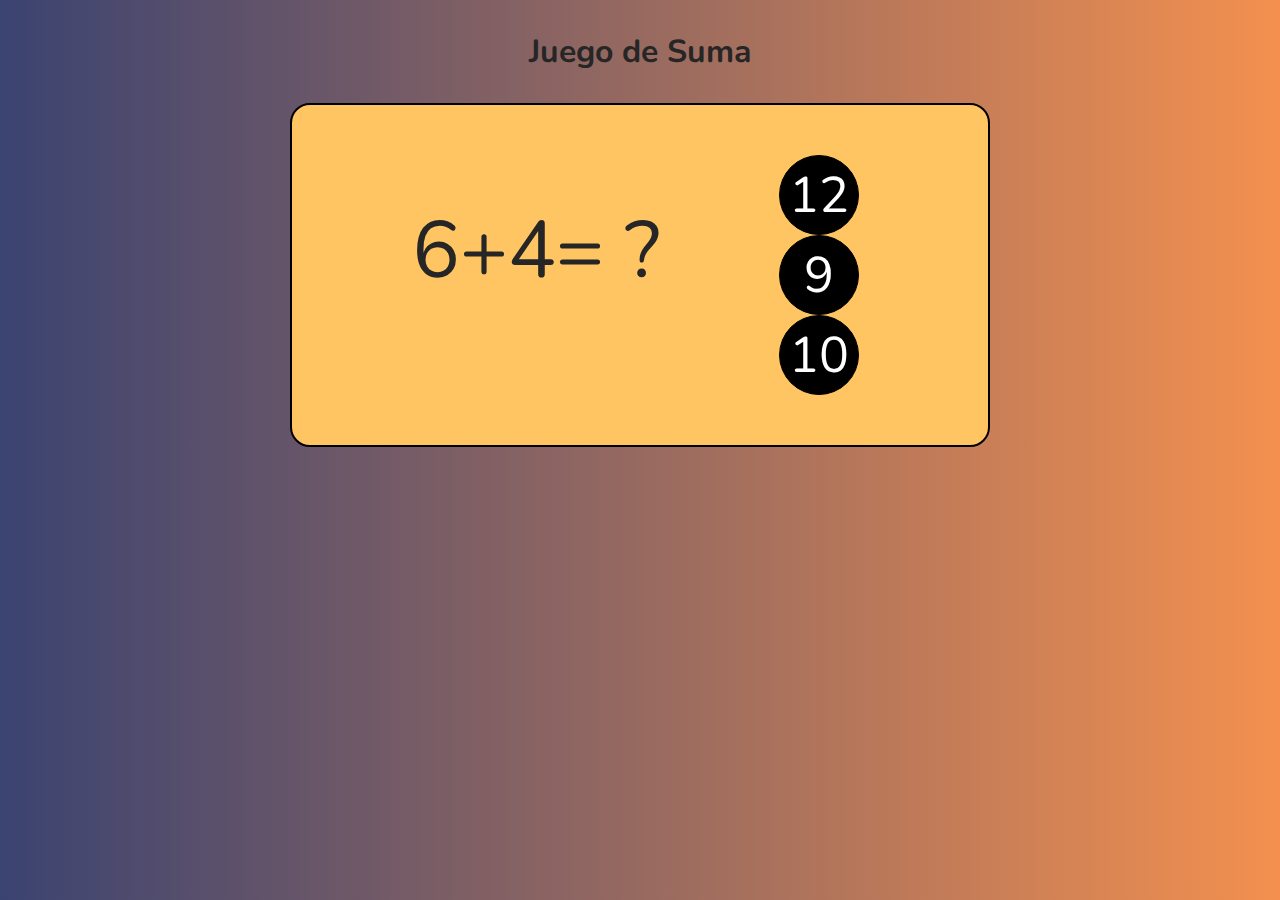
<file: index.html>
<!DOCTYPE html>
<html lang="en">
  <head>
    <meta charset="UTF-8" />
    <meta http-equiv="X-UA-Compatible" content="IE=edge" />
    <meta name="viewport" content="width=device-width, initial-scale=1.0" />
    <link rel="stylesheet" href="styles.css" />
    <link
      href="https://fonts.googleapis.com/css2?family=Nunito:wght@400;700&family=Outfit:wght@100;200;300;400;500;600;700;800;900&family=Rubik:wght@400;500;600&family=Work+Sans&display=swap"
      rel="stylesheet"
    />
    <title>Juego de suma</title>
  </head>
  <body>
    <h1>Juego de Suma</h1>
    <div class="container">
      <div class="izquierdo">
        <div class="container-operacion">
          <span id="suma">9 + 9 =</span>
          <span class="resultado" id="resultado"> 18</span>
        </div>
        <span class="msj" id="msj"> </span>
      </div>
      <div class="derecha">
        <span id="op1" class="opcion" onclick="controlarRespuesta(this)"
          >18</span
        >
        <span id="op2" class="opcion" onclick="controlarRespuesta(this)"
          >17</span
        >
        <span id="op3" class="opcion" onclick="controlarRespuesta(this)"
          >8</span
        >
      </div>
    </div>
    <script src="script.js"></script>
  </body>
</html>
</file>
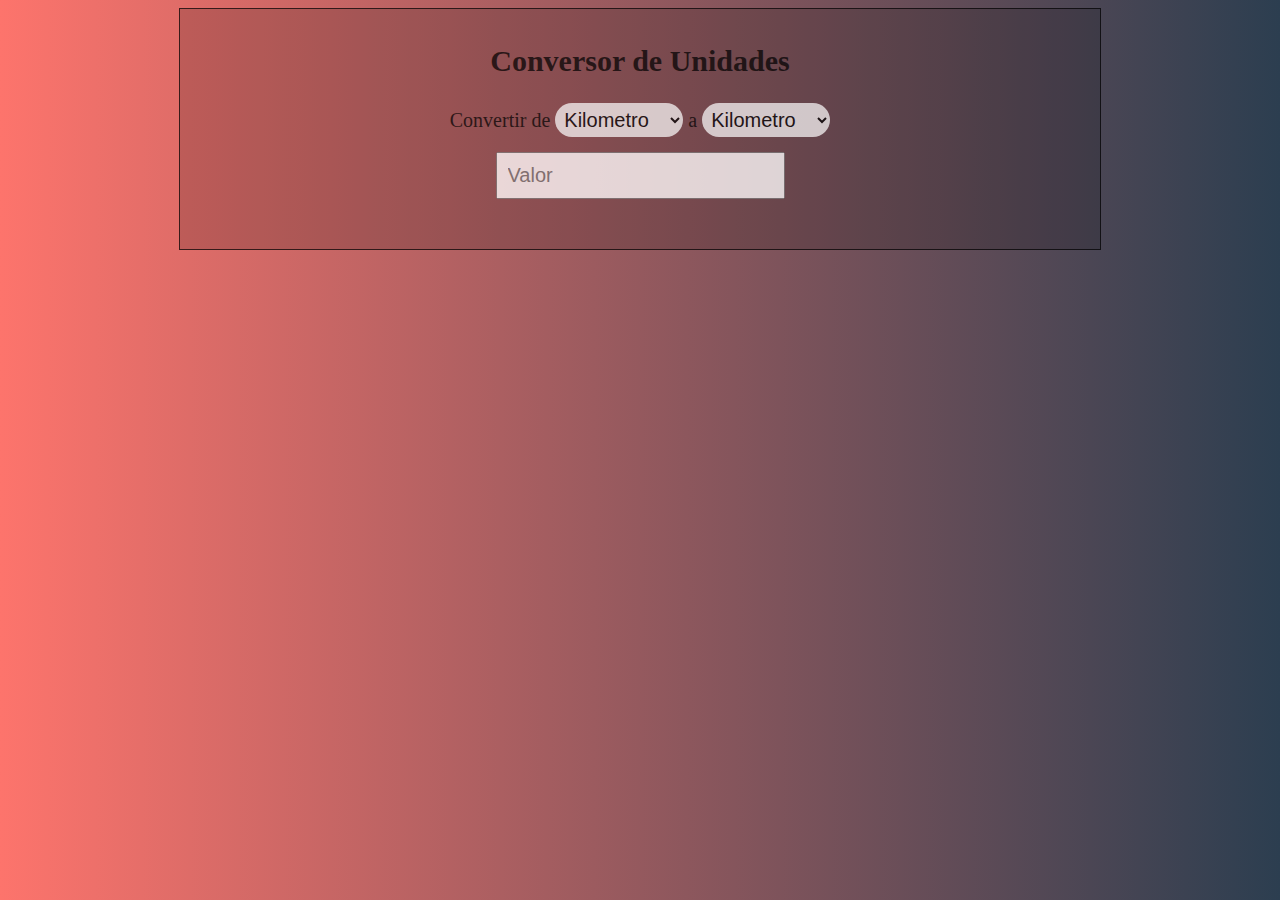
<file: ConversorDeUnidad/index.html>
<!DOCTYPE html>
<html lang="en">
  <head>
    <meta charset="UTF-8" />
    <meta http-equiv="X-UA-Compatible" content="IE=edge" />
    <meta name="viewport" content="width=device-width, initial-scale=1.0" />
    <link rel="stylesheet" href="styles.css" />
    <title>Conversor de Unidad</title>
  </head>
  <body>
    <div class="container">
      <h2>Conversor de Unidades</h2>
      <div class="fila">
        <span>Convertir de </span>
        <select name="unidad1" id="unidad1">
          <option value="kilometro">Kilometro</option>
          <option value="metro">Metro</option>
          <option value="centimetro">Centimetro</option>
        </select>
        <span> a </span>
        <select name="unidad2" id="unidad2">
          <option value="kilometro">Kilometro</option>
          <option value="metro">Metro</option>
          <option value="centimetro">Centimetro</option>
        </select>
      </div>
      <input type="number" id="valor" placeholder="Valor" />
      <div class="resultado" id="resultado"></div>
    </div>
    <script src="script.js"></script>
  </body>
</html>
</file>
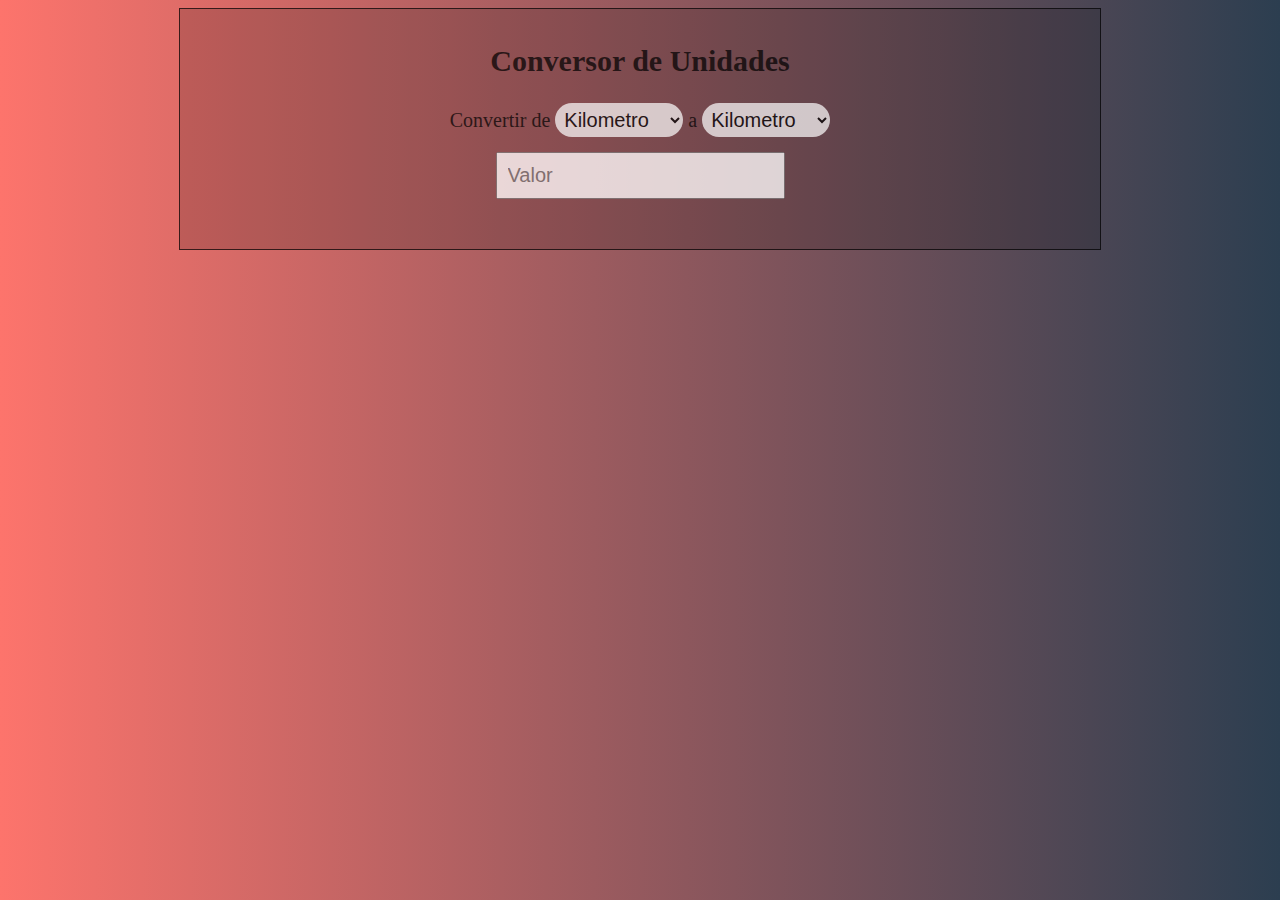
<file: docs/index.html>
<!DOCTYPE html>
<html lang="en">
  <head>
    <meta charset="UTF-8" />
    <meta http-equiv="X-UA-Compatible" content="IE=edge" />
    <meta name="viewport" content="width=device-width, initial-scale=1.0" />
    <link rel="stylesheet" href="../ConversorDeUnidad/styles.css" />
    <title>Conversor de Unidad</title>
  </head>
  <body>
    <div class="container">
      <h2>Conversor de Unidades</h2>
      <div class="fila">
        <span>Convertir de </span>
        <select name="unidad1" id="unidad1">
          <option value="kilometro">Kilometro</option>
          <option value="metro">Metro</option>
          <option value="centimetro">Centimetro</option>
        </select>
        <span> a </span>
        <select name="unidad2" id="unidad2">
          <option value="kilometro">Kilometro</option>
          <option value="metro">Metro</option>
          <option value="centimetro">Centimetro</option>
        </select>
      </div>
      <input type="number" id="valor" placeholder="Valor" />
      <div class="resultado" id="resultado"></div>
    </div>
    <script src="../ConversorDeUnidad/script.js"></script>
  </body>
</html>
</file>
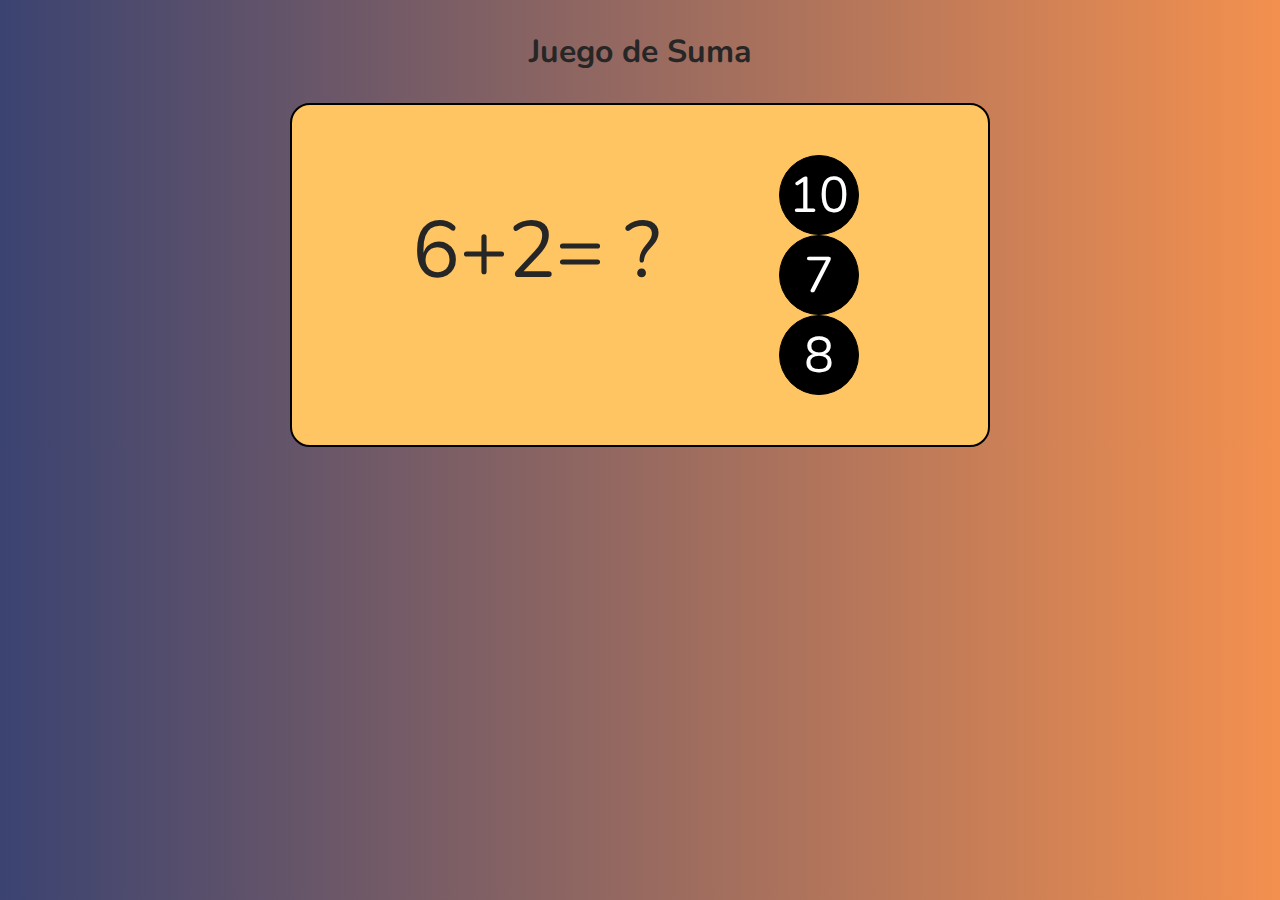
<file: docs/JuegoDeSuma.html>
<!DOCTYPE html>
<html lang="en">
  <head>
    <meta charset="UTF-8" />
    <meta http-equiv="X-UA-Compatible" content="IE=edge" />
    <meta name="viewport" content="width=device-width, initial-scale=1.0" />
    <link rel="stylesheet" href="../JuegoDeSuma/styles.css" />
    <link
      href="https://fonts.googleapis.com/css2?family=Nunito:wght@400;700&family=Outfit:wght@100;200;300;400;500;600;700;800;900&family=Rubik:wght@400;500;600&family=Work+Sans&display=swap"
      rel="stylesheet"
    />
    <title>Juego de suma</title>
  </head>
  <body>
    <h1>Juego de Suma</h1>
    <div class="container">
      <div class="izquierdo">
        <div class="container-operacion">
          <span id="suma">9 + 9 =</span>
          <span class="resultado" id="resultado"> 18</span>
        </div>
        <span class="msj" id="msj"> </span>
      </div>
      <div class="derecha">
        <span id="op1" class="opcion" onclick="controlarRespuesta(this)"
          >18</span
        >
        <span id="op2" class="opcion" onclick="controlarRespuesta(this)"
          >17</span
        >
        <span id="op3" class="opcion" onclick="controlarRespuesta(this)"
          >8</span
        >
      </div>
    </div>
    <script src="../JuegoDeSuma/script.js"></script>
  </body>
</html>
</file>
<file: styles.css>
* {
  margin: 0;
  padding: 0;
  box-sizing: border-box;
  font-family: "Nunito", sans-serif;
}
html {
  background: #F3904F;  /* fallback for old browsers */
  background: -webkit-linear-gradient(to right, #3B4371, #F3904F);  /* Chrome 10-25, Safari 5.1-6 */
  background: linear-gradient(to right, #3B4371, #F3904F);
}

body {
  text-align: center;
  color: #262626;
}

h1 {
  padding: 30px;
}

.container {
  display: flex;
  background-color: #ffc562;
  max-width: 700px;
  margin: auto;
  border: 2px solid #000;
  border-radius: 20px;
  padding: 50px 0;
}

.izquierdo {
  width: 70%;
  font-size: 80px;
  display: flex;
  flex-direction: column;
  justify-content: center;

}
.derecha {
    width: 30%;
}

.msj {
    font-size: 40px;
    height: 50px;
}

.opcion {
  display: flex;
    width: 80px;
    height: 80px;
    border: 1px solid #000;
    font-size: 50px;
    margin-bottom; 20px;
    border-radius: 50%;
    background-color: #000;
    color: white;
    justify-content: center;
    align-items: center;
}

.opcion:hover {
    background: #262626
}
</file>
<file: ConversorDeUnidad/styles.css>
body {
  background: #2c3e50; /* fallback for old browsers */
  background: -webkit-linear-gradient(
    to right,
    #fd746c,
    #2c3e50
  ); /* Chrome 10-25, Safari 5.1-6 */
  background: linear-gradient(
    to right,
    #fd746c,
    #2c3e50
  ); /* W3C, IE 10+/ Edge, Firefox 16+, Chrome 26+, Opera 12+, Safari 7+ */
}
input[type="number"]::-webkit-inner-spin-button,
input[type="number"]::-webkit-outer-spin-button {
  -webkit-appearance: none;
  margin: 0;
}

.container {
  max-width: 100vh;
  margin: auto;
  background-color: rgba(0, 0, 0, 0.2);
  border: 1px solid #000;
  padding: 10px;
  text-align: center;
  font-size: 20px;
  opacity: 75%;
}

.fila {
  margin: 15px 0;
}

select {
  font-size: 20px;
  border: none;
  padding: 5px;
  border-radius: 30px;
}

.resultado {
  width: 100%;
  margin: 10px 0;
  color: #fff;
  padding: 10px 0;
  font-size: 25px;
}

input {
  padding: 10px;
  font-size: 20px;
}
</file>
<file: JuegoDeSuma/styles.css>
* {
  margin: 0;
  padding: 0;
  box-sizing: border-box;
  font-family: "Nunito", sans-serif;
}
html {
  background: #F3904F;  /* fallback for old browsers */
  background: -webkit-linear-gradient(to right, #3B4371, #F3904F);  /* Chrome 10-25, Safari 5.1-6 */
  background: linear-gradient(to right, #3B4371, #F3904F);
}

body {
  text-align: center;
  color: #262626;
}

h1 {
  padding: 30px;
}

.container {
  display: flex;
  background-color: #ffc562;
  max-width: 700px;
  margin: auto;
  border: 2px solid #000;
  border-radius: 20px;
  padding: 50px 0;
}

.izquierdo {
  width: 70%;
  font-size: 80px;
  display: flex;
  flex-direction: column;
  justify-content: center;

}
.derecha {
    width: 30%;
}

.msj {
    font-size: 40px;
    height: 50px;
}

.opcion {
  display: flex;
    width: 80px;
    height: 80px;
    border: 1px solid #000;
    font-size: 50px;
    margin-bottom; 20px;
    border-radius: 50%;
    background-color: #000;
    color: white;
    justify-content: center;
    align-items: center;
}

.opcion:hover {
    background: #262626
}
</file>
